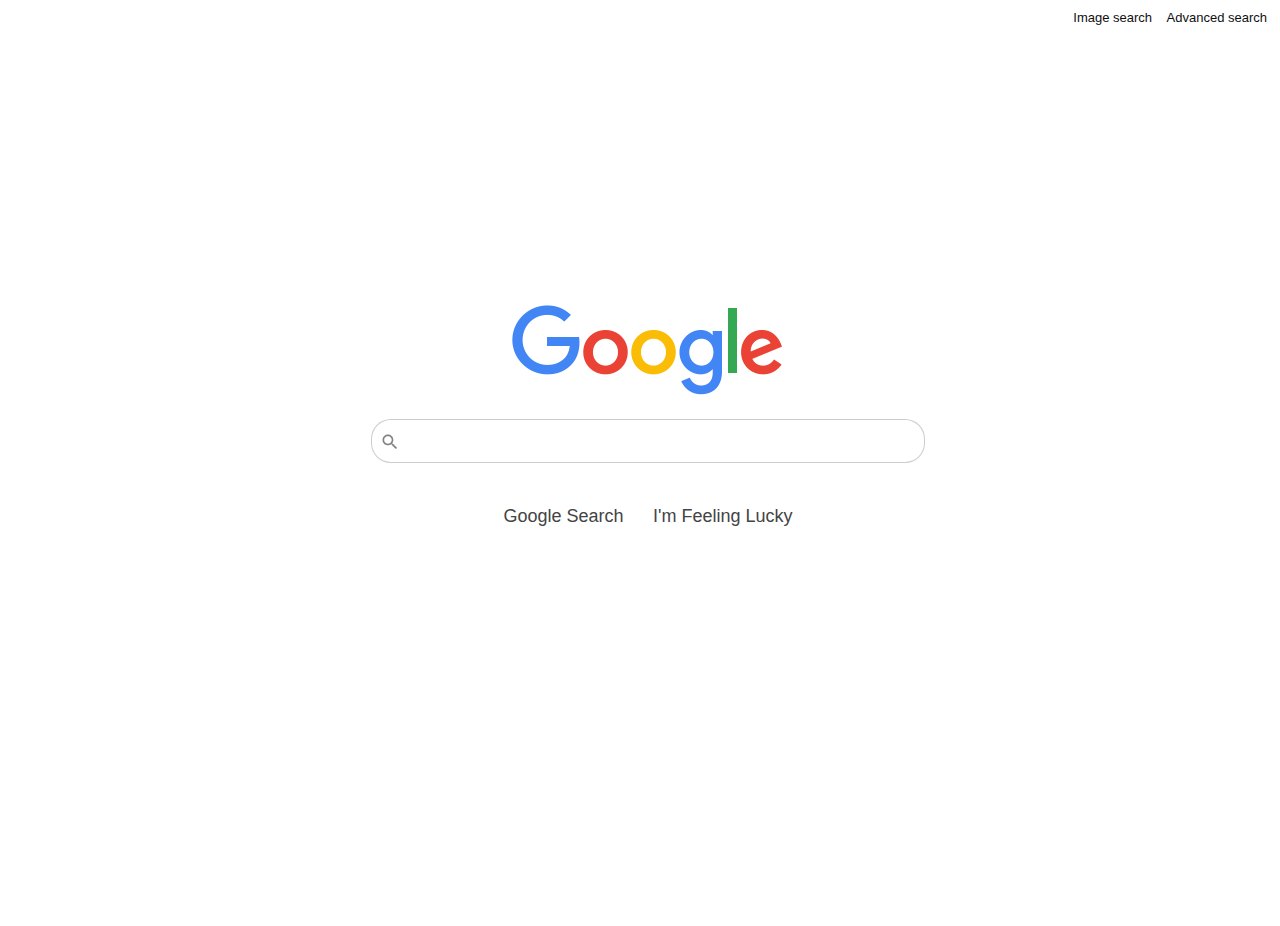
<file: index.html>
<!DOCTYPE html>
<html lang="en">
    <head>
        <link rel="stylesheet" href="style.css">
        <title>Search</title>
    </head>
    <body>
        <div style="text-align:right">
            <a href="image.html">Image search</a>
            <a href="advanced.html">Advanced search</a>
        </div>
        <div class="center">
            <img src="logo.png" style="margin-bottom: 250px">
        </div>
        <div class="center">
            <form action="https://google.com/search" target="_blank">
                <input id="input" type="text" name="q" style="width: 520px; height: 40px" size="50px">
                <br/><br/><br/>
                <input type="submit" value="Google Search">
                &nbsp
                <input type="submit" name="btnI"  value="I'm Feeling Lucky">
            </form>
        </div>
    </body>
</html>
</file>
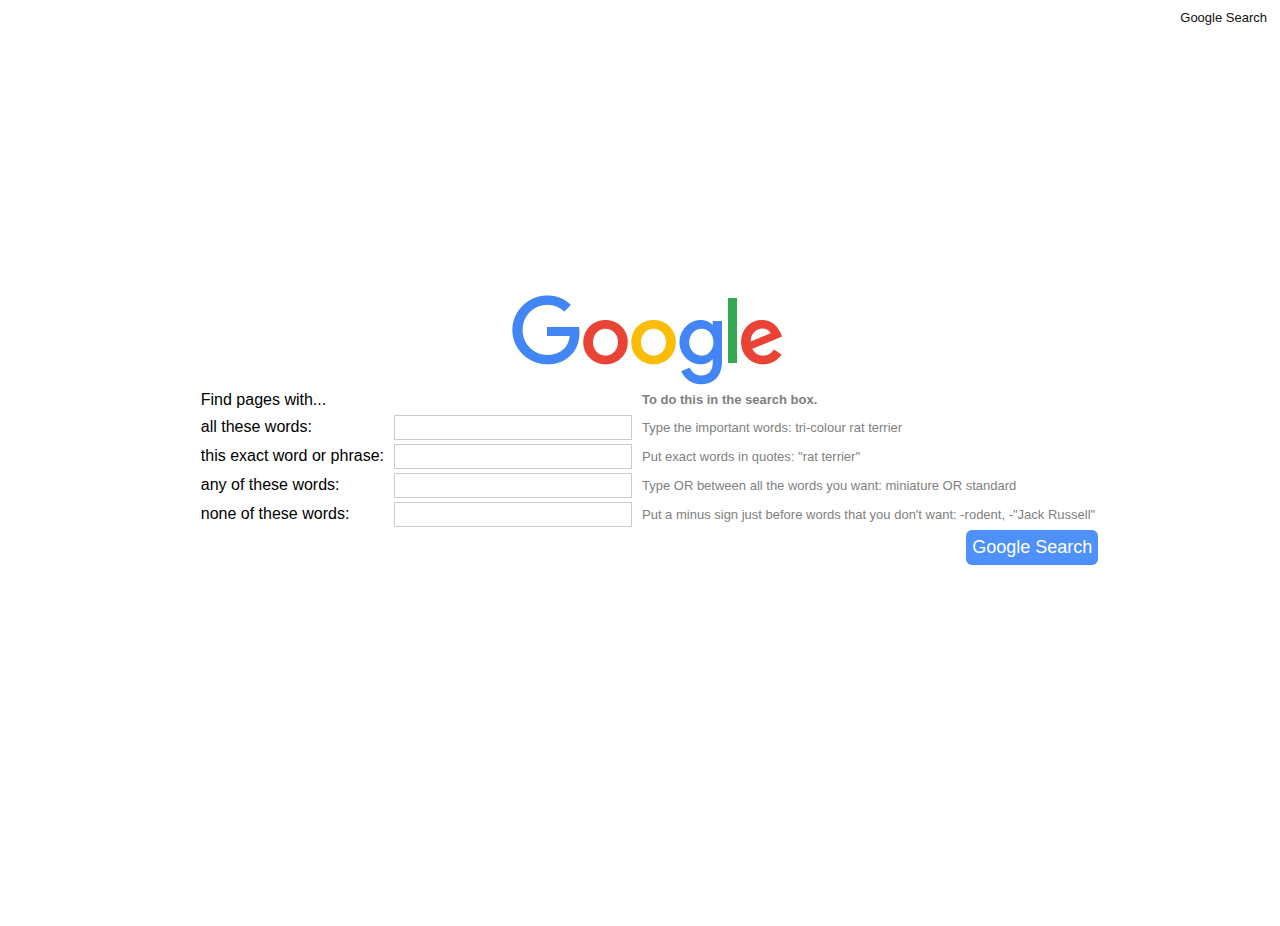
<file: advanced.html>
<!DOCTYPE html>
<html lang="en">
    <head>
        <link rel="stylesheet" href="style.css">
        <title>Search</title>
    </head>
    <body>
        <div style="text-align:right">
            <a href="index.html">Google Search</a>
        </div>
        <div class="center">
            <img src="logo.png" style="margin-bottom: 270px">
        </div>
        <div class="center" style="justify-content: center">
            <form action="https://google.com/search" target="_blank">
                <table>
                    <thead>
                        <tr>
                            <th style="font-weight: normal">Find pages with...</th>
                            <th style="width: 250px"></th>
                            <th>To do this in the search box.</th>
                        </tr>
                    </thead>
                    <tbody>
                        <tr></tr>
                        <tr>
                            <td>all these words:</td>
                            <td><input type="text" name="as_q"></td>
                            <td>Type the important words: tri-colour rat terrier</td>
                        </tr>
                        <tr>
                            <td>this exact word or phrase:</td>
                            <td><input type="text" name="as_epq"></td>
                            <td>Put exact words in quotes: "rat terrier"</td>
                        </tr>
                        <tr>
                            <td>any of these words:</td>
                            <td><input type="text" name="as_oq"></td>
                            <td>Type OR between all the words you want: miniature OR standard</td>
                        </tr>
                        <tr>
                            <td>none of these words:</td>
                            <td><input type="text" name="as_eq"></td>
                            <td>Put a minus sign just before words that you don't want: -rodent, -"Jack Russell"</td>
                        </tr>
                    </tbody>
                </table>
                <div style="text-align: right">
                    <input id="adv" type="submit" value="Google Search">
                </div>
            </form>
        </div>
    </body>
</html>
</file>
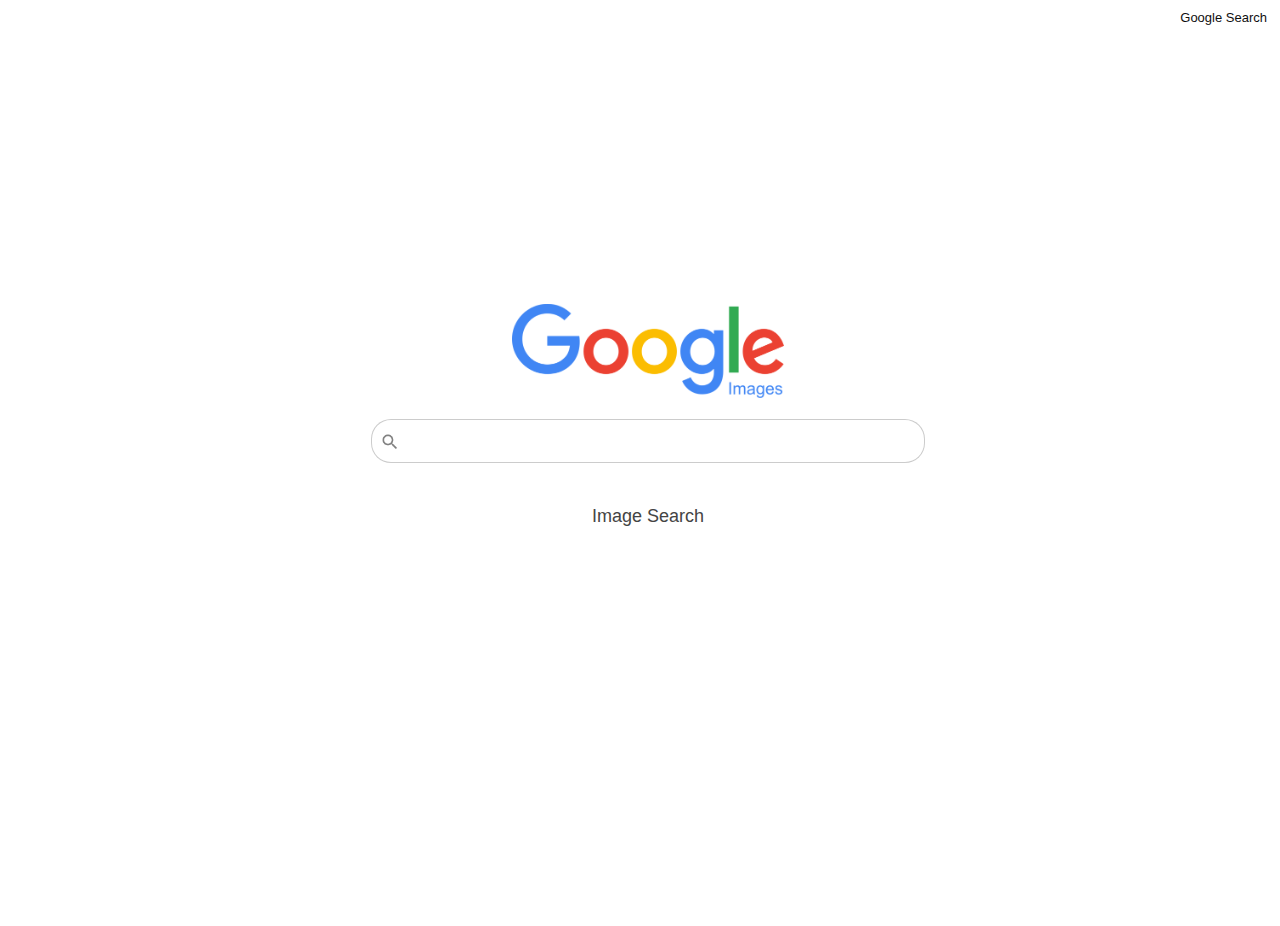
<file: image.html>
<!DOCTYPE html>
<html lang="en">
    <head>
        <link rel="stylesheet" href="style.css">
        <title>Search</title>
    </head>
    <body>
        <div style="text-align:right">
            <a href="index.html">Google Search</a>
        </div>
        <div class="center">
            <img src="1280px-Google_Images_2015_logo.svg.png" style="margin-bottom: 250px; width: 272px;" >
        </div>
        <div class="center">
            <form action="https://images.google.com/images" target="_blank">
                <input id="input" type="text" name="q" style="width: 520px; height: 40px">
                <br/><br/><br/>
                <input type="submit" value="Image Search">
            </form>
        </div>
    </body>
</html>
</file>
<file: style.css>
body {
    overflow: hidden;
    font-family: arial;
}

.center {
    position: absolute;
    align-items: center;
    display: flex;
    flex-wrap: wrap;
    height: 100%;
    width: 100%;
    justify-content: center;
}

input[type="text"] {
    border-radius: 20px 20px 20px 20px;
    border: 1px solid rgba(0, 0, 0, .2);
}

input[type="text"]:hover {
    box-shadow: 0px 2px 2px 0px;
    color: grey;
}

input[type="submit"] {
    background: transparent;
    border-color: white;
    border-style: solid;
    color:rgb(68, 68, 68);
    height: 35px;
}

input[type="submit"]:hover {
    border-radius: 10px;
    border-color: rgb(180, 180, 180);
}

form {
    text-align: center;
}


#adv {
    border-style: hidden;
    border-radius: 6px;
    background-color: #4d90fe;
    color: white;
    height: 35px;
}

input {
    font-size: large;
}

#input {
    background: linear-gradient(rgba(255,255,255,.5), rgba(255,255,255,.5)), url(Google_Magnifying_Glass.svg.png) no-repeat 8px 12px;
    background-size: 20px;
    padding-left: 30px;
}

a {
    text-decoration: none;
    color: rgb(15, 15, 15);
    font-size: small;
    margin: 5px;
}

a:hover {
    text-decoration: underline;
}

thead th:nth-child(1),tr td:nth-child(1){
    text-align: left;
}

thead th:nth-child(2),tr td:nth-child(2){
    text-align: center;
}

thead th:nth-child(3),tr td:nth-child(3){
    text-align: left;
    font-size: small;
    color: grey
}

table input[type="text"] {
    border-radius: 0px;
}
</file>
